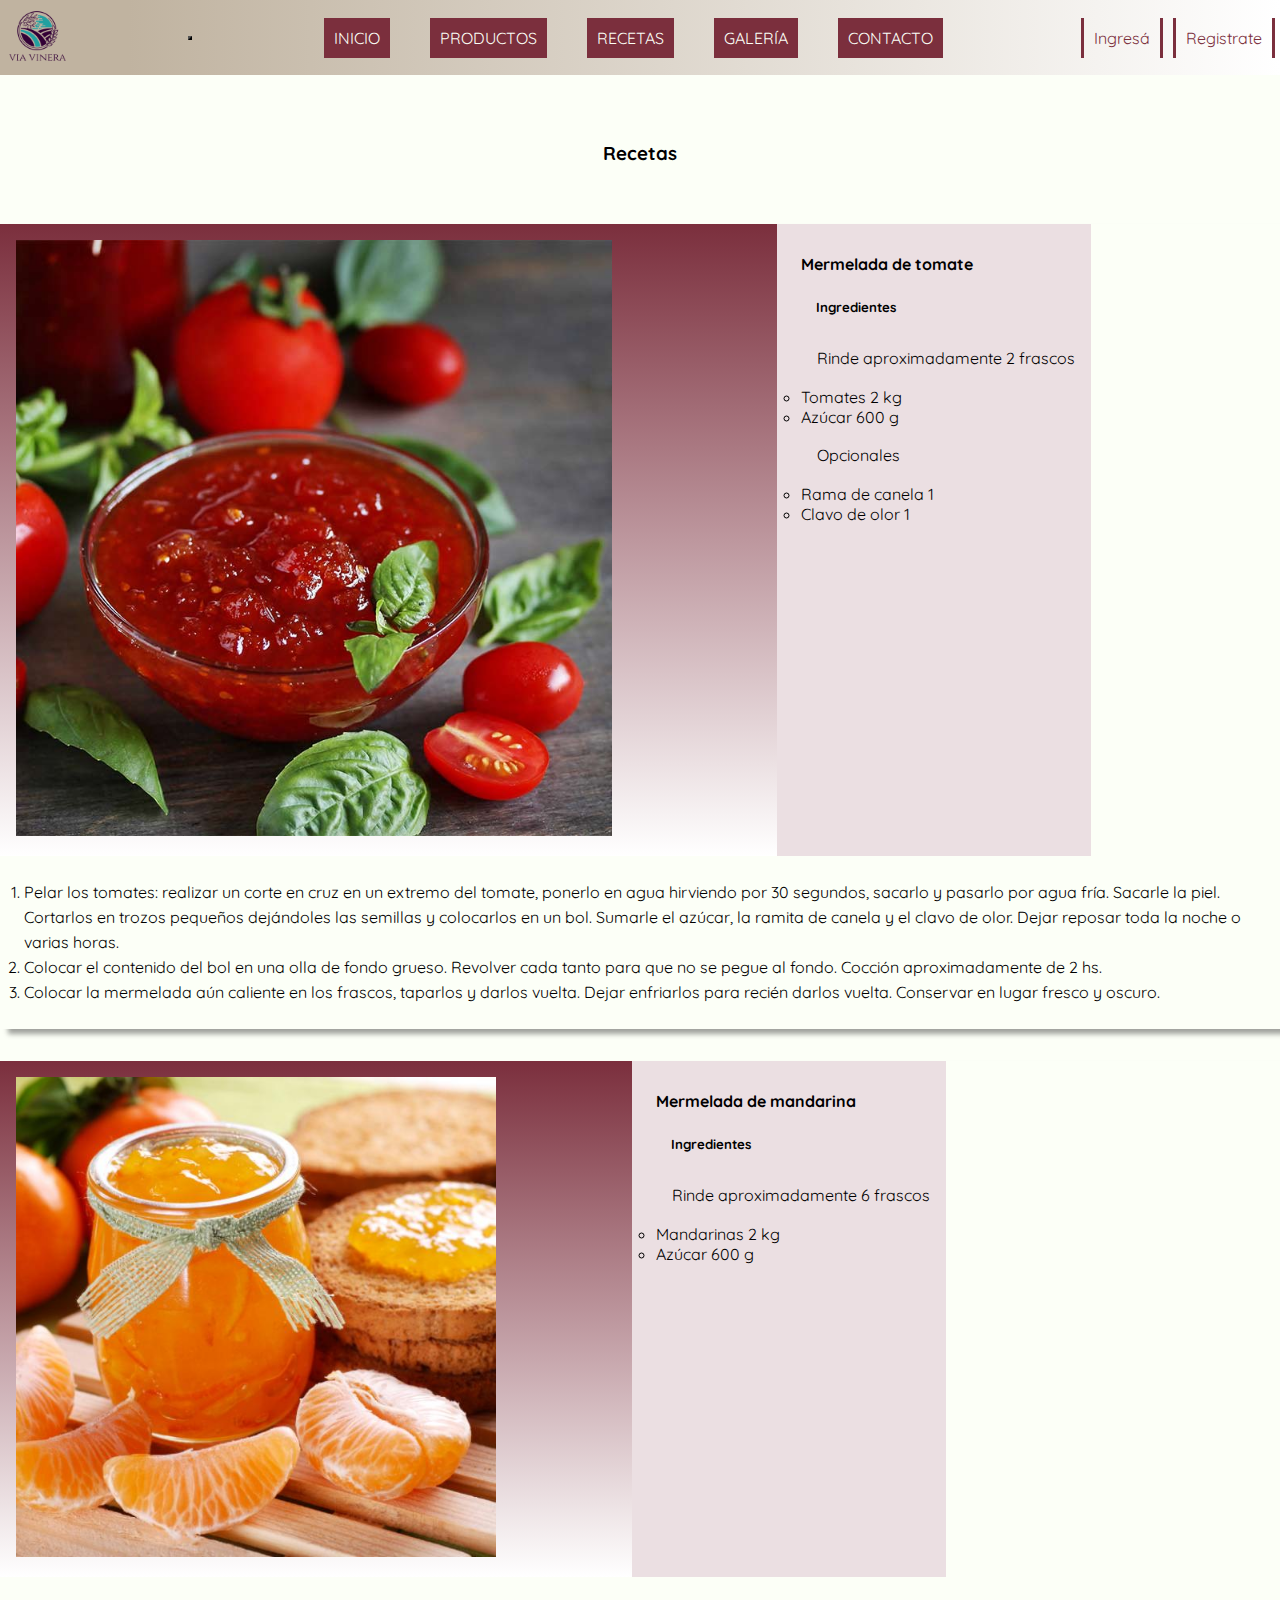
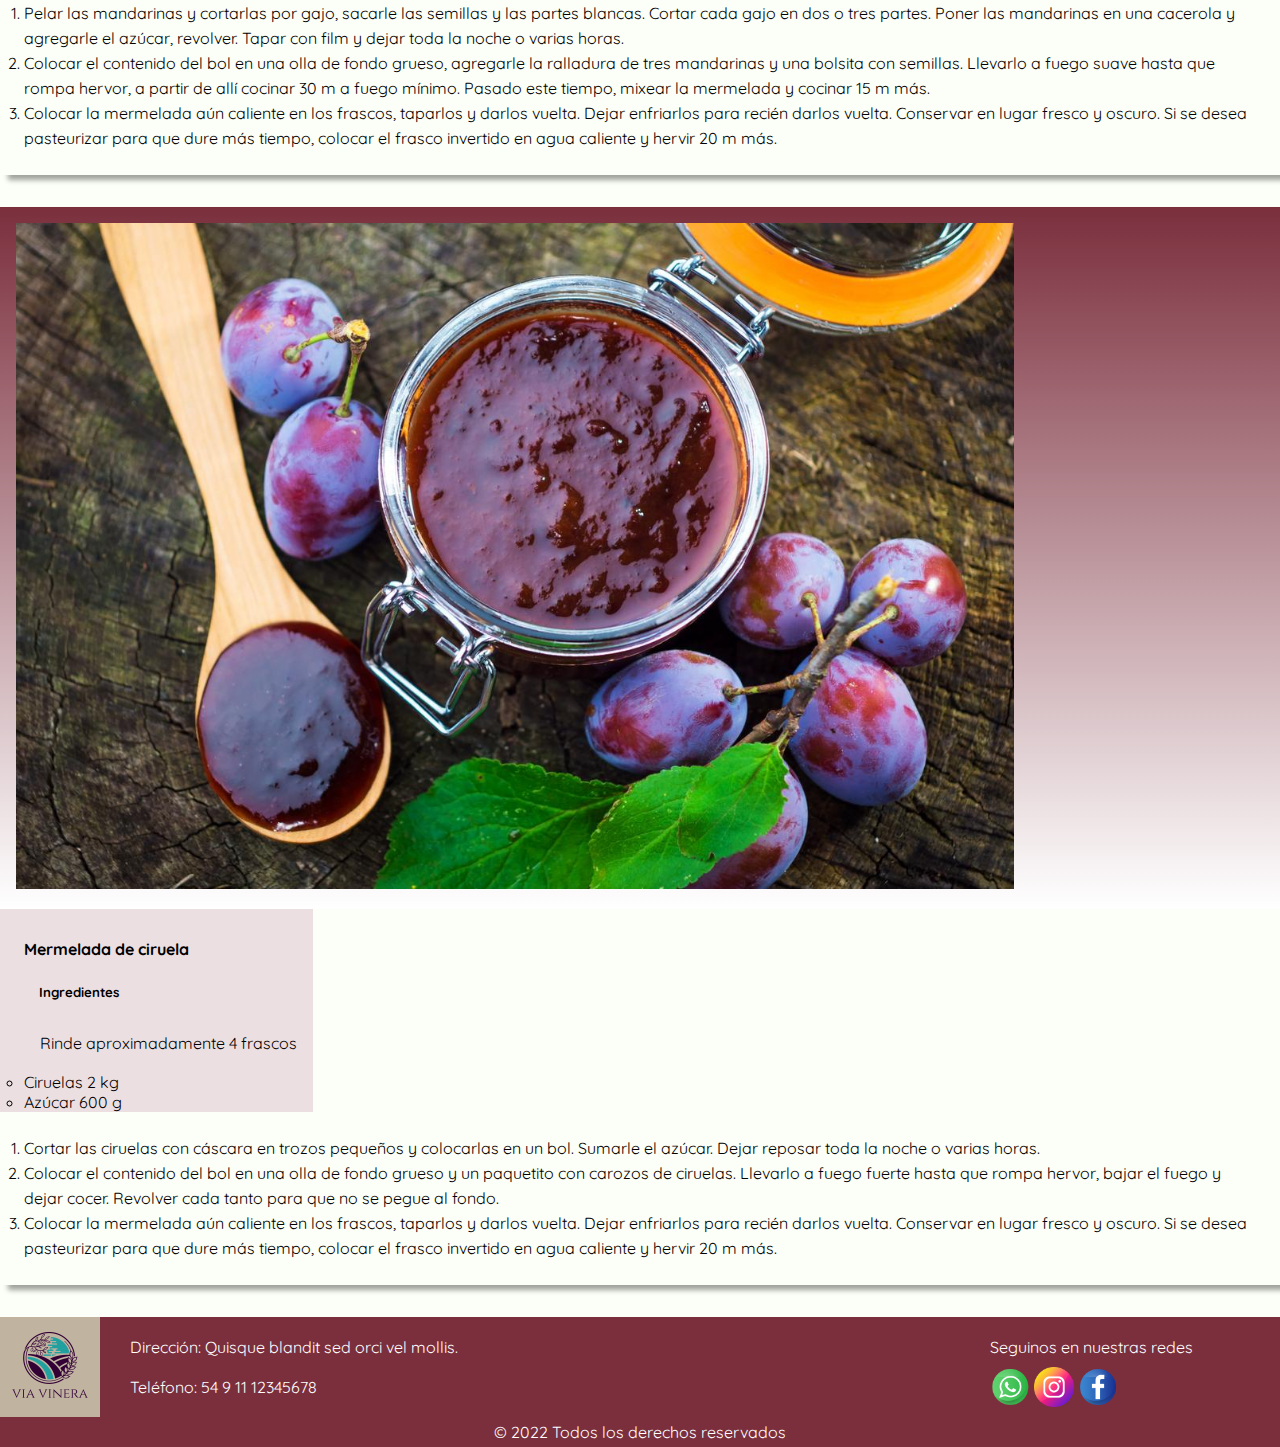
<file: pages/recetas.html>
<!DOCTYPE html>
<html lang="es">

<head>
    <meta charset="UTF-8">
    <meta http-equiv="X-UA-Compatible" content="IE=edge">
    <meta name="viewport" content="width=device-width, initial-scale=1.0">
    <meta name="description" content="Elaboramos conservas artesanales y orgánicas. Recetas originales con mermeladas y conservas para sorprender con platos únicos.">
    <meta name="keywords" content="mermeladas, mermeladas artesanales, mermeladas orgánicas, conservas, dulces, confituras, licores, desayunos, desayunos a domicilio, recetas con mermelada, recetas con conservas">
    <title>Via Vinera | Recetas</title>
    <link rel="icon" type="image/png" sizes="32x32" href="../img/logo.png">
    <link rel="preconnect" href="https://fonts.googleapis.com">
    <link rel="preconnect" href="https://fonts.gstatic.com" crossorigin>
    <link href="https://fonts.googleapis.com/css2?family=Quicksand:wght@300;400;500;600;700&display=swap" rel="stylesheet">
    <link href="https://cdn.jsdelivr.net/npm/bootstrap@5.1.3/dist/css/bootstrap.min.css" rel="stylesheet" integrity="sha384-1BmE4kWBq78iYhFldvKuhfTAU6auU8tT94WrHftjDbrCEXSU1oBoqyl2QvZ6jIW3" crossorigin="anonymous">
    <link rel="stylesheet" href="../css/main.css">
</head>


<body>

    <!-- HEADER -->

    <div class="container-fluid">
        <div class="row">
            <header class="col-12 sinpadding">
                <nav class="navbar navbar-expand-lg navContainer sinpadding">
        
                    <img class="navbar-brand navContainer sinpadding" src="../img/logo.png" alt="Via Vinera">
                    
                    <button class="navbar-toggler" type="button" data-bs-toggle="collapse" data-bs-target="#navbarNav" aria-controls="navbarNav" aria-expanded="false" aria-label="Toggle navigation">
                    <span class="navbar-toggler-icon"></span>
                    </button>
        
                    <div class="collapse navbar-collapse nav" id="navbarNav">
                        <ul class="navbar-nav menu">
                        <li class="nav-item navItem">
                            <a class="nav-link active menu__Items" aria-current="page" href="../index.html">INICIO</a>
                        </li>
                        <li class="nav-item navItem">
                            <a class="nav-link menu__Items" href="productos.html">PRODUCTOS</a>
                        </li>
                        <li class="nav-item navItem">
                            <a class="nav-link menu__Items" href="recetas.html">RECETAS</a>
                        </li>
                        <li class="nav-item navItem">
                            <a class="nav-link menu__Items" href="galeria.html">GALERÍA</a>
                        </li>
                        <li class="nav-item navItem">
                            <a class="nav-link menu__Items" href="contacto.html">CONTACTO</a>
                        </li>
                        </ul>
                    </div>
        
                    <div class="collapse navbar-collapse nav" id="navbarNav">
                        <ul class="navbar-nav menu">
                        <li class="nav-item navItem">
                            <a class="nav-link registration__Items" href="#">Ingresá</a>
                        </li>
                        <li class="nav-item navItem">
                            <a class="nav-link registration__Items" href="#">Registrate</a>
                        </li>
                        </ul>
                    </div>

                </nav>
            </header>
        </div>
    </div>

    <!-- MAIN -->

    <div class="container">
        <div>
            <h3>Recetas</h3>
        </div>

        <div class="row">
            <section class="recetas">
                <div class="col-sm-12 col-md-4 col-lg-4 recetas-img"><img class="mx-auto d-block" src="../img/imgRecetas1.jpg" alt="Mermelada de tomate"></div>
                <div class="col-sm-12 col-md-8 col-lg-8 recetas-ingredientes">
                    <h4>Mermelada de tomate</h4>
                    <h5>Ingredientes</h5>
                    <p>Rinde aproximadamente 2 frascos</p>
                    <ul style="list-style-type: circle">
                        <li>Tomates 2 kg</li>
                        <li>Azúcar 600 g</li>
                    </ul>
                    <p>Opcionales</p>
                    <ul style="list-style-type: circle">
                        <li>Rama de canela 1</li>
                        <li>Clavo de olor 1</li>
                    </ul>
                </div>
                <div class="col-sm-12 col-md-12 col-lg-12 recetas-procedimiento">
                    <p>
                        <ol>
                            <li>Pelar los tomates: realizar un corte en cruz en un extremo del tomate, ponerlo en agua hirviendo por 30 segundos, sacarlo y pasarlo por agua fría. Sacarle la piel. Cortarlos en trozos pequeños dejándoles las semillas y colocarlos en un bol. Sumarle el azúcar, la ramita de canela y el clavo de olor.  Dejar reposar toda la noche o varias horas.</li>
                            <li>Colocar el contenido del bol en una olla de fondo grueso. Revolver cada tanto para que no se pegue al fondo. Cocción aproximadamente de 2 hs.</li>
                            <li>Colocar la mermelada aún caliente en los frascos, taparlos y darlos vuelta. Dejar enfriarlos para recién darlos vuelta. Conservar en lugar fresco y oscuro.</li>
                        </ol>
                    </p>
                </div>
            </section>
        </div>

        <div class="row">
            <section class="recetas">
                <div class="col-sm-12 col-md-4 col-lg-4 recetas-img"><img class="mx-auto d-block" src="../img/imgRecetas2.jpg" alt="Mermelada de mandarina"></div>
                <div class="col-sm-12 col-md-8 col-lg-8 recetas-ingredientes">
                    <h4>Mermelada de mandarina</h4>
                    <h5>Ingredientes</h5>
                    <p>Rinde aproximadamente 6 frascos</p>
                        <ul style="list-style-type: circle">
                            <li>Mandarinas 2 kg</li>
                            <li>Azúcar 600 g</li>
                        </ul>
                </div>
                <div class="col-sm-12 col-md-12 col-lg-12 recetas-procedimiento">
                    <p>
                        <ol>
                            <li>Pelar las mandarinas y cortarlas por gajo, sacarle las semillas y las partes blancas. Cortar cada gajo en dos o tres partes. Poner las mandarinas en una cacerola y agregarle el azúcar, revolver. Tapar con film y dejar toda la noche o varias horas.</li>
                            <li>Colocar el contenido del bol en una olla de fondo grueso, agregarle la ralladura de tres mandarinas y una bolsita con semillas.  Llevarlo a fuego suave hasta que rompa hervor, a partir de allí cocinar 30 m a fuego mínimo. Pasado este tiempo, mixear la mermelada y cocinar 15 m más.</li>
                            <li>Colocar  la mermelada aún caliente en los frascos, taparlos y darlos vuelta. Dejar enfriarlos para recién darlos vuelta. Conservar en lugar fresco y oscuro. Si se desea pasteurizar para que dure más tiempo, colocar el frasco invertido en agua caliente y hervir 20 m más.</li>
                        </ol>
                    </p>
                </div>
            </section>
        </div>

        <div class="row">
            <section class="recetas">
                <div class="col-sm-12 col-md-4 col-lg-4 recetas-img"><img class="mx-auto d-block" src="../img/imgRecetas3.jpg" alt="Mermelada de ciruela"></div>
                <div class="col-sm-12 col-md-8 col-lg-8 recetas-ingredientes">
                    <h4>Mermelada de ciruela</h4>
                    <h5>Ingredientes</h5>
                    <p>Rinde aproximadamente 4 frascos</p>
                        <ul style="list-style-type: circle">
                            <li>Ciruelas 2 kg</li>
                            <li>Azúcar 600 g</li>
                        </ul>
                </div>
                <div class="col-sm-12 col-md-12 col-lg-12 recetas-procedimiento">
                    <p>
                        <ol>
                            <li>Cortar las ciruelas con cáscara en trozos pequeños y colocarlas en un bol. Sumarle el azúcar. Dejar reposar toda la noche o varias horas.</li>
                            <li>Colocar el contenido del bol en una olla de fondo grueso y un paquetito con carozos de ciruelas. Llevarlo a fuego fuerte hasta que rompa hervor, bajar el fuego y dejar cocer. Revolver cada tanto para que no se pegue al fondo.</li>
                            <li>Colocar la mermelada aún caliente en los frascos, taparlos y darlos vuelta. Dejar enfriarlos para recién darlos vuelta. Conservar en lugar fresco y oscuro. Si se desea pasteurizar para que dure más tiempo, colocar el frasco invertido en agua caliente y hervir 20 m más.</li>
                        </ol>
                    </p>
                </div>
            </section>
        </div>
    </div>

    <!--FOOTER-->

    <footer>
        <img class="footerLogo" src="../img/logo.png" alt="Via Vinera" width="100px" height="100px">
        <div class="footerContacto">
            <p>Dirección: Quisque blandit sed orci vel mollis.</p>
            <p>Teléfono: 54 9 11 12345678</p>
        </div>
        <div class="footerSeguinos">
            <p>Seguinos en nuestras redes</p>
        </div>
        <div class="footerRedes">
            <a href="https://www.whatsapp.com/?lang=es"><img src="../img/whatsapp.png" alt="whatsapp" width="40px"></a>
            <a href="https://www.instagram.com/"><img src="../img/instagram.png" alt="instagram" width="40px"></a>
            <a href="https://www.facebook.com/"><img src="../img/facebook.png" alt="facebook" width="40px"></a>
        </div>
        <div class="footerCopyright">
            <p>© 2022 Todos los derechos reservados</p>
        </div>
    </footer>

<script src="https://cdn.jsdelivr.net/npm/@popperjs/core@2.10.2/dist/umd/popper.min.js" integrity="sha384-7+zCNj/IqJ95wo16oMtfsKbZ9ccEh31eOz1HGyDuCQ6wgnyJNSYdrPa03rtR1zdB" crossorigin="anonymous"></script>
<script src="https://cdn.jsdelivr.net/npm/bootstrap@5.1.3/dist/js/bootstrap.min.js" integrity="sha384-QJHtvGhmr9XOIpI6YVutG+2QOK9T+ZnN4kzFN1RtK3zEFEIsxhlmWl5/YESvpZ13" crossorigin="anonymous"></script>        

</body>
</html>
</file>
<file: css/main.css>
@charset "UTF-8";
/*MOBILE STYLES*/
@media only screen and (max-width: 575px) {
  header div div header {
    padding: 0%;
  }

  .navContainer {
    display: flex;
    height: 4.6875rem;
    justify-content: space-between;
    background: linear-gradient(to left, white, #C0B3A0 90%);
    align-items: center;
    z-index: 100;
  }
  .navContainer img {
    align-self: stretch;
  }
  .navContainer button {
    background-color: rgba(128, 128, 128, 0.404);
  }
  .navContainer div {
    display: flex;
    justify-content: right;
  }
  .navContainer div ul {
    display: flex;
    list-style: none;
    justify-content: space-around;
    flex-wrap: wrap;
  }
  .navContainer div ul li a {
    margin-left: 1.25rem;
    margin-right: 1.25rem;
    padding: 0.625rem;
    text-decoration: none;
    color: #FCFFF7;
    text-align: center;
  }
  .navContainer div ul li a:hover {
    text-decoration: none;
    color: #FCFFF7;
  }
  .navContainer div ul li a.registration__Items {
    padding-left: 0.625rem;
    padding-right: 0.625rem;
    padding-top: 0.625rem;
    text-decoration: none;
    background-color: #f8f6f400;
  }
}
/*TABLET STYLES*/
@media only screen and (min-width: 576px) and (max-width: 991px) {
  header div div header {
    padding: 0%;
  }

  .navContainer {
    display: flex;
    height: 4.6875rem;
    justify-content: space-between;
    background: linear-gradient(to left, white, #C0B3A0 90%);
    align-items: center;
    z-index: 100;
  }
  .navContainer img {
    align-self: stretch;
  }
  .navContainer button {
    background-color: rgba(128, 128, 128, 0.404);
  }
  .navContainer div {
    display: flex;
    justify-content: right;
  }
  .navContainer div ul {
    display: flex;
    list-style: none;
    justify-content: space-around;
    flex-wrap: wrap;
  }
  .navContainer div ul li a {
    margin-left: 1.25rem;
    margin-right: 1.25rem;
    padding: 0.625rem;
    text-decoration: none;
    color: #FCFFF7;
    text-align: center;
  }
  .navContainer div ul li a:hover {
    text-decoration: none;
    color: #FCFFF7;
  }
  .navContainer div ul li a.registration__Items {
    padding-left: 0.625rem;
    padding-right: 0.625rem;
    padding-top: 0.625rem;
    text-decoration: none;
    background-color: #f8f6f400;
  }
}
/*DESKTOP STYLES*/
@media only screen and (min-width: 992px) {
  header div div header {
    padding: 0%;
  }

  .navContainer {
    display: flex;
    height: 4.6875rem;
    justify-content: space-between;
    background: linear-gradient(to left, white, #C0B3A0 90%);
    align-items: center;
  }
  .navContainer button {
    background-color: gray;
  }
  .navContainer div {
    display: flex;
    justify-content: right;
  }
  .navContainer div ul {
    display: flex;
    list-style: none;
    justify-content: space-around;
    flex-wrap: wrap;
  }
  .navContainer div ul li a {
    margin-left: 1.25rem;
    margin-right: 1.25rem;
    padding: 0.625rem;
    text-decoration: none;
    background-color: #7B2F3D;
    color: #FCFFF7;
  }
  .navContainer div ul li a:hover {
    text-decoration: none;
    background-color: #7b2f3d9c;
    color: #FCFFF7;
  }
  .navContainer div ul li a.registration__Items {
    margin: 0.3125rem;
    margin-bottom: 1.875rem;
    padding-left: 0.625rem;
    padding-right: 0.625rem;
    padding-top: 0.625rem;
    padding-bottom: 0.625rem;
    text-decoration: none;
    background-color: #f8f6f400;
    color: #7b2f3d;
    border-left-style: solid;
    border-right-style: solid;
  }
}
/*MOBILE STYLES*/
@media only screen and (max-width: 575px) {
  footer {
    display: grid;
    grid-template-columns: auto;
    grid-template-rows: auto;
    column-gap: 10px;
    grid-template-areas: "footer-logo" "footer-contacto" "footer-seguinos" "footer-redes" "footer-copyright";
    background-color: #7B2F3D;
  }
  footer .footerLogo {
    grid-area: footer-logo;
    justify-self: center;
  }
  footer .footerContacto {
    grid-area: footer-contacto;
    color: #ffffff;
  }
  footer .footerContacto p {
    display: block;
    padding-top: 20px;
    padding-left: 5%;
  }
  footer .footerSeguinos {
    grid-area: footer-seguinos;
    color: #ffffff;
    padding-top: 20px;
    padding-left: 5%;
  }
  footer .footerRedes {
    grid-area: footer-redes;
    padding-top: 20px;
    padding-left: 5%;
  }
  footer .footerCopyright {
    grid-area: footer-copyright;
    display: flex;
    align-self: center;
    justify-content: center;
  }
  footer .footerCopyright p {
    color: white;
  }
}
/*TABLET STYLES*/
@media only screen and (min-width: 576px) and (max-width: 991px) {
  footer {
    display: grid;
    grid-template-columns: auto;
    grid-template-rows: auto;
    grid-template-areas: "footer-logo footer-contacto" ". footer-seguinos" ". footer-redes" "footer-copyright footer-copyright";
    column-gap: 10px;
    background-color: #7B2F3D;
  }
  footer .footerLogo {
    grid-area: footer-logo;
  }
  footer .footerContacto {
    grid-area: footer-contacto;
    color: #ffffff;
  }
  footer .footerContacto p {
    display: block;
    padding-top: 20px;
  }
  footer .footerSeguinos {
    grid-area: footer-seguinos;
    color: #ffffff;
    padding-top: 20px;
  }
  footer .footerRedes {
    grid-area: footer-redes;
  }
  footer .footerCopyright {
    grid-area: footer-copyright;
    display: flex;
    align-self: center;
    justify-content: center;
  }
  footer .footerCopyright p {
    color: white;
  }
}
/*DESKTOP STYLES*/
@media only screen and (min-width: 992px) {
  footer {
    display: grid;
    grid-template-columns: 100px 3fr 1fr;
    grid-template-rows: 50px 50px 30px;
    grid-template-areas: "footer-logo footer-contacto footer-seguinos" "footer-logo footer-contacto footer-redes" "footer-copyright footer-copyright footer-copyright";
    column-gap: 10px;
    background-color: #7B2F3D;
  }
  footer .footerLogo {
    grid-area: footer-logo;
  }
  footer .footerContacto {
    grid-area: footer-contacto;
    color: #ffffff;
  }
  footer .footerContacto p {
    display: block;
    padding-top: 20px;
    padding-left: 20px;
  }
  footer .footerSeguinos {
    grid-area: footer-seguinos;
    color: #ffffff;
    padding-top: 20px;
  }
  footer .footerRedes {
    grid-area: footer-redes;
  }
  footer .footerCopyright {
    grid-area: footer-copyright;
    display: flex;
    align-self: center;
    justify-content: center;
  }
  footer .footerCopyright p {
    color: white;
  }
}
* {
  margin: 0;
  padding: 0;
}

body {
  background-color: #FCFFF7;
  font-family: "Quicksand", sans-serif;
}

h3 {
  text-align: center;
}

h3 {
  margin-top: 40px;
}

h4 {
  margin-top: 20px;
}

h5 {
  text-decoration: 1.25rem;
  padding: 15px;
}

.sinpadding {
  padding: 0%;
}

.recetas {
  margin: 2rem 0;
  display: flex;
  flex-wrap: wrap;
  box-shadow: 8px 5px 5px rgba(0, 0, 0, 0.37);
}
.recetas .recetas-img {
  height: auto;
  background: linear-gradient(#7B2F3D, white);
  padding: 1rem;
}
.recetas .recetas-img img {
  width: 80%;
  height: auto;
}
.recetas .recetas-ingredientes {
  height: auto;
  padding-left: 1.5rem;
  background-color: #EBDFE2;
}
@media only screen and (max-width: 575px) {
  .recetas .recetas-ingredientes {
    width: 100%;
  }
}
.recetas .recetas-ingredientes p {
  margin: 0;
  padding: 1rem;
  line-height: 1.5625rem;
}
.recetas .recetas-ingredientes ul {
  list-style: disc;
}
.recetas .recetas-procedimiento {
  height: auto;
  margin: 0;
  padding: 1.5rem;
  line-height: 1.5625rem;
}

.precio, .precio--sinstock {
  width: fit-content;
  padding: 5px 10px;
  align-self: center;
  border: solid 1.8px;
  border-color: black;
  border-radius: 10px;
}
.precio:hover, .precio--sinstock:hover {
  cursor: pointer;
}

.precio--sinstock {
  background-color: #cfcccc;
  text-decoration: line-through;
}
.precio--sinstock:hover {
  cursor: default;
}

.card-body {
  display: flex;
  justify-content: center;
  flex-direction: column;
}

.card-title {
  align-self: center;
  text-align: center;
}

.recetas-procedimiento {
  height: auto;
}

* {
  margin: 0;
  padding: 0;
}

body {
  background-color: #FCFFF7;
  font-family: "Quicksand", sans-serif;
}

/*MOBILE STYLES*/
@media only screen and (max-width: 575px) {
  .indexContainer {
    display: grid;
    grid-template-columns: 1fr;
    grid-template-rows: auto;
    grid-template-areas: "header" "elaboracion" "imagenes" "novedades" "regala" "footer";
  }

  .contactoContainer {
    display: grid;
    grid-template-columns: auto;
    grid-template-rows: auto;
    grid-template-areas: "header" "container-form" "container-maps" "footer";
  }

  .navContainer {
    display: flex;
    height: 4.6875rem;
    justify-content: space-between;
    background: linear-gradient(to left, white, #C0B3A0 90%);
    align-items: center;
  }

  .navContainer__img {
    align-self: stretch;
  }

  .nav {
    display: flex;
    justify-content: space-around;
    align-items: center;
  }

  .menu {
    display: flex;
    list-style: none;
    justify-content: space-around;
    flex-wrap: wrap;
  }

  .navItem {
    margin-left: 1rem;
    margin-right: 1rem;
    padding: 0.2rem;
    text-decoration: none;
    background-color: #7B2F3D;
    color: #FCFFF7;
    flex-wrap: wrap;
  }

  .navItem:hover {
    text-decoration: none;
    background-color: #7b2f3d9c;
    color: #FCFFF7;
    flex-wrap: wrap;
  }

  .menu__Items:visited {
    color: #FCFFF7;
  }
  .menu__Items:link {
    color: #FCFFF7;
  }

  .registration__Items {
    margin-left: 1.25rem;
    margin-right: 1.25rem;
    padding: 0.625rem;
    text-decoration: none;
    background-color: #7B2F3D;
    color: #FCFFF7;
    flex-wrap: wrap;
  }

  .portada__titulo {
    font-size: 3rem;
    font-style: italic;
    text-align: center;
    color: white;
    padding: 20px;
  }

  .sectionElaboracion__contenido {
    display: flex;
    flex-direction: column;
  }

  .sectionImagenes__items {
    display: flex;
    flex-wrap: wrap;
    justify-content: center;
    background-color: #7b2f3d;
    height: auto;
    padding-bottom: 5.625rem;
  }

  .sectionNovedades__contenido {
    display: flex;
    align-items: center;
    flex-wrap: wrap;
    justify-content: center;
  }

  .sectionRegala__contenido {
    display: flex;
    align-items: center;
    flex-wrap: wrap;
    justify-content: center;
  }

  footer {
    display: grid;
    grid-template-columns: auto;
    grid-template-rows: auto;
    column-gap: 10px;
    grid-template-areas: "footer-logo" "footer-contacto" "footer-seguinos" "footer-redes" "footer-copyright";
    background-color: #7B2F3D;
  }

  .formContainer__form {
    display: grid;
    grid-template-columns: auto;
    grid-template-rows: auto;
    row-gap: 1.25rem;
    grid-template-areas: "nombre-form" "apellido-form" "email-form" "tipodeconsulta-form" "comentarios-form" "enviar-form";
    padding: 5%;
    margin: 5%;
    background-color: whitesmoke;
  }

  .nombre-form {
    grid-area: nombre-form;
  }

  .apellido-form {
    grid-area: apellido-form;
  }

  .email-form {
    grid-area: email-form;
  }

  .tipodeconsulta-form {
    grid-area: tipodeconsulta-form;
  }

  .comentarios-form {
    grid-area: comentarios-form;
  }

  .enviar-form {
    grid-area: enviar-form;
    width: 80%;
    justify-self: center;
  }

  .tipodeconsulta {
    display: inline;
  }

  .tipodeconsulta-opciones {
    display: inline;
  }

  .textarea {
    width: 100%;
  }

  .carousel-div {
    margin-top: 1rem;
    margin-bottom: 3rem;
    margin-left: 1rem;
    margin-right: 1rem;
    padding: 1rem;
    height: 20rem;
    align-content: center;
    justify-content: center;
  }

  .carousel {
    width: auto;
  }
}
/*TABLET STYLES*/
@media only screen and (min-width: 576px) and (max-width: 991px) {
  .indexContainer {
    display: grid;
    grid-template-columns: 1fr;
    grid-template-rows: auto;
    grid-template-areas: "header" "elaboracion" "imagenes" "novedades" "regala" "footer";
  }

  .contactoContainer {
    display: grid;
    grid-template-columns: auto;
    grid-template-rows: auto;
    grid-template-areas: "header" "container-form" "container-maps" "footer";
  }

  .navContainer {
    display: flex;
    height: 4.6875rem;
    justify-content: space-between;
    background: linear-gradient(to left, white, #C0B3A0 90%);
  }

  .nav {
    display: flex;
    justify-content: space-around;
    align-items: center;
  }

  .menu {
    display: flex;
    list-style: none;
    justify-content: space-around;
    flex-wrap: wrap;
  }

  .navItem {
    margin-left: 1rem;
    margin-right: 1rem;
    padding: 0.2rem;
    text-decoration: none;
    background-color: #7B2F3D;
    color: #FCFFF7;
    flex-wrap: wrap;
  }

  .navItem:hover {
    text-decoration: none;
    background-color: #7b2f3d9c;
    color: #FCFFF7;
    flex-wrap: wrap;
  }

  .menu__Items:visited {
    color: #FCFFF7;
  }
  .menu__Items:link {
    color: #FCFFF7;
  }

  .registration__Items {
    margin-left: 1.25rem;
    margin-right: 1.25rem;
    padding: 0.625rem;
    text-decoration: none;
    background-color: #7B2F3D;
    color: #FCFFF7;
    flex-wrap: wrap;
  }

  .portada__titulo {
    font-size: 3rem;
    font-style: italic;
    text-align: center;
    color: white;
    padding: 20px;
  }

  .sectionElaboracion__contenido {
    display: flex;
    flex-direction: row;
  }

  .sectionImagenes__items {
    display: flex;
    flex-wrap: wrap;
    background-color: #7b2f3d;
    height: auto;
    padding-bottom: 5.625rem;
  }

  .sectionNovedades__contenido {
    display: flex;
    align-items: center;
    flex-wrap: wrap;
    justify-content: center;
  }

  .sectionRegala__contenido {
    display: flex;
    align-items: center;
    flex-wrap: wrap;
    justify-content: center;
    flex-direction: row-reverse;
  }

  footer {
    display: grid;
    grid-template-columns: auto;
    grid-template-rows: auto;
    grid-template-areas: "footer-logo footer-contacto" ". footer-seguinos" ". footer-redes" "footer-copyright footer-copyright";
    column-gap: 10px;
    background-color: #7B2F3D;
  }

  .footerLogo {
    grid-area: footer-logo;
  }

  .footerContacto {
    grid-area: footer-contacto;
    color: #ffffff;
  }

  .footerContacto__contenido {
    display: block;
    padding-top: 20px;
  }

  .footerSeguinos {
    grid-area: footer-seguinos;
    color: #ffffff;
    padding-top: 20px;
  }

  .footerRedes {
    grid-area: footer-redes;
  }

  .footerCopyright {
    grid-area: footer-copyright;
    display: flex;
    align-self: center;
    justify-content: center;
  }

  .formContainer__form {
    display: grid;
    grid-template-columns: 1fr 1fr;
    grid-template-rows: auto;
    grid-template-areas: "nombre-form apellido-form" "email-form tipodeconsulta-form" "comentarios-form comentarios-form" "enviar-form enviar-form";
    padding: 5%;
    margin: 5%;
    column-gap: 0.625rem;
    row-gap: 1.25rem;
    background-color: whitesmoke;
  }

  .nombre-form {
    grid-area: nombre-form;
  }

  .apellido-form {
    grid-area: apellido-form;
  }

  .email-form {
    grid-area: email-form;
  }

  .tipodeconsulta-form {
    grid-area: tipodeconsulta-form;
  }

  .comentarios-form {
    grid-area: comentarios-form;
  }

  .enviar-form {
    grid-area: enviar-form;
    width: 40%;
    justify-self: center;
  }

  .tipodeconsulta {
    display: inline;
  }

  .tipodeconsulta-opciones {
    display: inline;
  }

  .textarea {
    width: 100%;
  }

  .carousel-div {
    margin-top: 1rem;
    margin-bottom: 3rem;
    margin-left: 1rem;
    margin-right: 1rem;
    padding: 1rem;
    height: 20rem;
    align-content: center;
    justify-content: center;
    background-color: #C0B3A0;
  }

  .carousel {
    width: 60%;
  }
}
/*DESKTOP STYLES*/
@media only screen and (min-width: 992px) {
  .indexContainer {
    display: grid;
    grid-template-columns: 1fr;
    grid-template-rows: auto;
    grid-template-areas: "header" "elaboracion" "imagenes" "novedades" "regala" "footer";
  }

  .contactoContainer {
    display: grid;
    grid-template-columns: 1fr 1fr;
    grid-template-rows: auto;
    grid-template-areas: "header header" "container-form container-maps" "footer footer";
  }

  .navContainer {
    display: flex;
    height: 4.6875rem;
    justify-content: space-between;
    background: linear-gradient(to left, white, #C0B3A0 90%);
  }

  .nav {
    display: flex;
    justify-content: space-around;
    align-items: center;
  }

  .menu {
    display: flex;
    list-style: none;
    justify-content: space-around;
    flex-wrap: wrap;
  }

  .menu__Items {
    margin-left: 1.25rem;
    margin-right: 1.25rem;
    padding: 0.625rem 20px;
    text-decoration: none;
    background-color: #7B2F3D;
    color: #FCFFF7;
    flex-wrap: wrap;
  }
  .menu__Items:visited {
    color: #FCFFF7;
  }
  .menu__Items:link {
    color: #FCFFF7;
  }
  .menu__Items:hover {
    text-decoration: none;
    background-color: #7b2f3d9c;
    color: #FCFFF7;
    flex-wrap: wrap;
  }

  .registration__Items {
    margin: 0.3125rem;
    margin-bottom: 1.875rem;
    padding-left: 0.625rem;
    padding-right: 0.625rem;
    padding-top: 0.625rem;
    padding-bottom: 0.625rem;
    text-decoration: none;
    color: #7b2f3d;
    border-left-style: solid;
    border-right-style: solid;
    align-self: top;
  }

  .portada__titulo {
    font-size: 3rem;
    font-style: italic;
    text-align: center;
    color: white;
    padding: 20px;
  }

  .sectionElaboracion__contenido {
    display: flex;
    flex-direction: row;
  }

  .sectionImagenes__items {
    display: flex;
    justify-content: space-around;
    flex-wrap: wrap;
    background-color: #7b2f3d;
    height: auto;
    padding-bottom: 5.625rem;
  }

  .sectionRegala__contenido {
    display: flex;
    align-items: center;
    flex-direction: row-reverse;
    margin-bottom: 1.875rem;
  }

  .sectionNovedades__contenido {
    display: flex;
    align-items: center;
  }

  footer {
    display: grid;
    grid-template-columns: 100px 3fr 1fr;
    grid-template-rows: 50px 50px 30px;
    grid-template-areas: "footer-logo footer-contacto footer-seguinos" "footer-logo footer-contacto footer-redes" "footer-copyright footer-copyright footer-copyright";
    column-gap: 10px;
    background-color: #7B2F3D;
  }

  .footerLogo {
    grid-area: footer-logo;
  }

  .footerContacto {
    grid-area: footer-contacto;
    color: #ffffff;
  }

  .footerContacto__contenido {
    display: block;
    padding-top: 20px;
    padding-left: 20px;
  }

  .footerSeguinos {
    grid-area: footer-seguinos;
    color: #ffffff;
    padding-top: 20px;
  }

  .footerRedes {
    grid-area: footer-redes;
  }

  .footerCopyright {
    grid-area: footer-copyright;
    display: flex;
    align-self: center;
    justify-content: center;
  }

  .formContainer__form {
    display: grid;
    grid-template-columns: 1fr 1fr;
    grid-template-rows: auto;
    grid-template-areas: "nombre-form apellido-form" "email-form tipodeconsulta-form" "comentarios-form comentarios-form" "enviar-form enviar-form";
    padding: 5%;
    margin: 5%;
    column-gap: 0.625rem;
    row-gap: 1.25rem;
    background-color: whitesmoke;
  }

  .nombre-form {
    grid-area: nombre-form;
  }

  .apellido-form {
    grid-area: apellido-form;
  }

  .email-form {
    grid-area: email-form;
  }

  .tipodeconsulta-form {
    grid-area: tipodeconsulta-form;
  }

  .comentarios-form {
    grid-area: comentarios-form;
  }

  .enviar-form {
    grid-area: enviar-form;
    width: 40%;
    justify-self: center;
  }

  .tipodeconsulta {
    display: inline;
  }

  .tipodeconsulta-opciones {
    display: inline;
  }

  .textarea {
    width: 100%;
  }

  .carousel-div {
    margin-top: 2rem;
    margin-bottom: 3rem;
    margin-left: 1rem;
    margin-right: 1rem;
    padding: 1rem;
    height: 30rem;
    align-content: center;
    justify-content: center;
    background-color: white;
    box-shadow: 10px 5px 5px rgba(0, 0, 0, 0.37);
  }

  .carousel {
    width: 50%;
  }
}
header {
  grid-area: header;
}

.formContainer {
  grid-area: container-form;
  justify-self: center;
  align-self: center;
}

.mapsContainer {
  grid-area: container-maps;
  justify-self: center;
  align-self: center;
  width: 80%;
  height: 100%;
}
.mapsContainer p {
  text-align: center;
}

.maps {
  width: 80%;
  height: 20rem;
  margin: 10%;
}

.sectionImagenes {
  grid-area: imagenes;
}

.noticias {
  grid-area: noticias;
}

footer {
  grid-area: footer;
}

.registration {
  display: flex;
  padding: auto;
}

.sectionElaboracion__parrafos {
  display: inline-block;
  padding-top: 2rem;
  padding-bottom: 2rem;
  padding-left: 1.25rem;
  padding-right: 1.25rem;
  font-style: italic;
  line-height: 1.5;
  text-align: center;
}

.sectionNovedades__contenido--img {
  display: inline-block;
  border-style: solid;
  border-color: #7B2F3D;
  height: 17rem;
}

.sectionNovedades__contenido--parrafo {
  display: inline-block;
  width: auto;
  padding-left: 5%;
  padding-right: 5%;
  font-size: 1.1rem;
  text-align: left;
}
@media only screen and (max-width: 991px) {
  .sectionNovedades__contenido--parrafo {
    text-align: justify;
  }
}

.sectionNovedades__contenido--subtitulo {
  display: inline-block;
  width: 100%;
  padding-left: 5%;
  padding-right: 5%;
  padding-top: 2%;
  padding-bottom: 5%;
  font-size: 1.2rem;
  text-align: left;
}
@media only screen and (max-width: 991px) {
  .sectionNovedades__contenido--subtitulo {
    margin-top: 2rem;
    text-align: center;
  }
}

.sectionRegala__contenido--subtitulo {
  display: inline-block;
  width: 100%;
  padding-left: 5%;
  padding-right: 5%;
  padding-top: 2%;
  padding-bottom: 5%;
  font-size: 1.2rem;
  text-align: right;
}
@media only screen and (max-width: 991px) {
  .sectionRegala__contenido--subtitulo {
    margin-top: 2rem;
    text-align: center;
  }
}

.sectionRegala {
  grid-area: regala;
}

.sectionRegala__title {
  background-color: #FCFFF7;
  margin-top: 2rem;
  margin-bottom: 2rem;
  color: #7B2F3D;
}

.sectionRegala__contenido--img {
  display: inline-block;
  margin-top: 2%;
  border-style: solid;
  border-color: #7B2F3D;
  height: 17rem;
}

.sectionRegala__contenido--parrafo {
  display: inline-block;
  width: 100%;
  padding-left: 5%;
  padding-right: 5%;
  font-size: 1.1rem;
  text-align: right;
}
@media only screen and (max-width: 991px) {
  .sectionRegala__contenido--parrafo {
    text-align: justify;
  }
}

h3 {
  padding: 20px;
  text-align: center;
}

h4 {
  padding: 0px;
  line-height: 40px;
}

.barraLogo__login1 {
  color: #7B2F3D;
  text-decoration: none;
  padding: 10px;
  border-left-style: solid;
  border-right-style: solid;
  margin-left: 78%;
  height: 20px;
  display: inline-block;
}

.barraLogo__login2 {
  color: #7B2F3D;
  text-decoration: none;
  padding: 10px;
  border-left-style: solid;
  border-right-style: solid;
  display: inline-block;
  position: inherit;
  height: 20px;
}

.portada {
  display: flex;
  background-image: url(../img/portada8.jpg);
  background-size: cover;
  height: 31.25rem;
}

.portada__div {
  display: flex;
  justify-content: center;
  align-items: center;
  background-color: rgba(0, 0, 0, 0.329);
  float: right;
}

.nav__menu {
  display: inline-block;
  position: relative;
  top: 15px;
}

.nav__menuItems {
  color: white;
  text-decoration: none;
  border-left-style: ridge;
  border-right-style: ridge;
  background-color: rgba(0, 0, 0, 0.35);
  padding: 10px;
  margin-left: 130px;
}

h3 {
  line-height: 2;
}

.sectionElaboracion {
  grid-area: elaboracion;
}

.sectionElaboracion__title {
  background-color: #FCFFF7;
  margin-top: 1rem;
  color: #7B2F3D;
}

.sectionImagenes__title {
  background-color: #7B2F3D;
  margin-top: 1rem;
  margin-bottom: 0%;
  color: #FCFFF7;
}

.sectionImagenes__items--img {
  width: 17rem;
  height: 12.5rem;
}

.sectionImagenes__items--img:hover {
  transform: scale(1.2);
}

.sectionNovedades {
  grid-area: novedades;
}

.sectionNovedades__div {
  background-color: #7B2F3D;
  margin: 0;
  color: #FCFFF7;
}

.sectionNovedades__title {
  background-color: #FCFFF7;
  margin-top: 2rem;
  margin-bottom: 2rem;
  color: #7B2F3D;
}

.imgArticle {
  width: 25rem;
  height: 15.625rem;
}

.gradiente {
  background: linear-gradient(135deg, white, #C0B3A0);
}

/* Galería con GRID */
.GaleriaIntro {
  padding: 2%;
}

.galeriaImagenes {
  display: grid;
  grid-template-columns: 30% 20% 50%;
  grid-template-rows: 200px 200px 300px 100px 200px;
  grid-template-areas: "imgGaleria1 imgGaleria2 imgGaleria8" "imgGaleria4 imgGaleria4 imgGaleria8" "imgGaleria4 imgGaleria4 imgGaleria5" "imgGaleria7 imgGaleria7 imgGaleria5" "imgGaleria7 imgGaleria7 imgGaleria6";
  padding-top: 2%;
  padding-bottom: 2%;
  margin-left: 2%;
  margin-right: 2%;
  width: 96%;
  column-gap: 5px;
  row-gap: 5px;
}
@media only screen and (max-width: 575px) {
  .galeriaImagenes {
    display: grid;
    grid-template-columns: 100%;
    grid-template-areas: "imgGaleria1" "imgGaleria2" "imgGaleria4" "imgGaleria8" "imgGaleria5" "imgGaleria7" "imgGaleria6";
  }
}

.galeriaImagenes--img1 {
  grid-area: imgGaleria1;
  align-self: stretch;
  justify-self: stretch;
}

.galeriaImagenes--img2 {
  grid-area: imgGaleria2;
  align-self: stretch;
  justify-self: stretch;
}

.galeriaImagenes--img3 {
  grid-area: imgGaleria4;
  align-self: stretch;
  justify-self: stretch;
}

.galeriaImagenes--img4 {
  grid-area: imgGaleria5;
  align-self: stretch;
  justify-self: stretch;
}

.galeriaImagenes--img5 {
  grid-area: imgGaleria6;
  align-self: stretch;
  justify-self: stretch;
}

.galeriaImagenes--img6 {
  grid-area: imgGaleria7;
  align-self: stretch;
  justify-self: stretch;
}

.galeriaImagenes--img7 {
  grid-area: imgGaleria8;
  align-self: stretch;
  justify-self: stretch;
}

.sinpadding {
  padding: 0%;
}

.navbar-toggler {
  background-color: grey;
}

.imgproductos {
  margin: 10%;
  padding: 2%;
  width: 9.375rem;
  align-self: center;
}

.divProductos {
  display: flex;
  flex-direction: column;
  text-align: center;
  align-content: center;
}

.g-custom {
  --bs-gutter-x: 2rem;
  --bs-gutter-y: 2rem;
}

.recetas {
  margin: 2rem 0;
  display: flex;
  flex-wrap: wrap;
}

.recetas-img {
  height: auto;
  background: linear-gradient(#7b2f3d, white);
  padding: 1rem;
}
.recetas-img img {
  width: 80%;
  height: auto;
}

.link {
  color: black;
}

.cardsProductos {
  margin-top: 2rem;
  margin-bottom: 2rem;
  display: flex;
  justify-content: center;
}

.card {
  width: 18.75rem;
  box-shadow: 10px 5px 5px rgba(0, 0, 0, 0.37);
}
.card:hover {
  cursor: pointer;
  background-color: #DDD6CB;
}

/*# sourceMappingURL=main.css.map */
</file>
